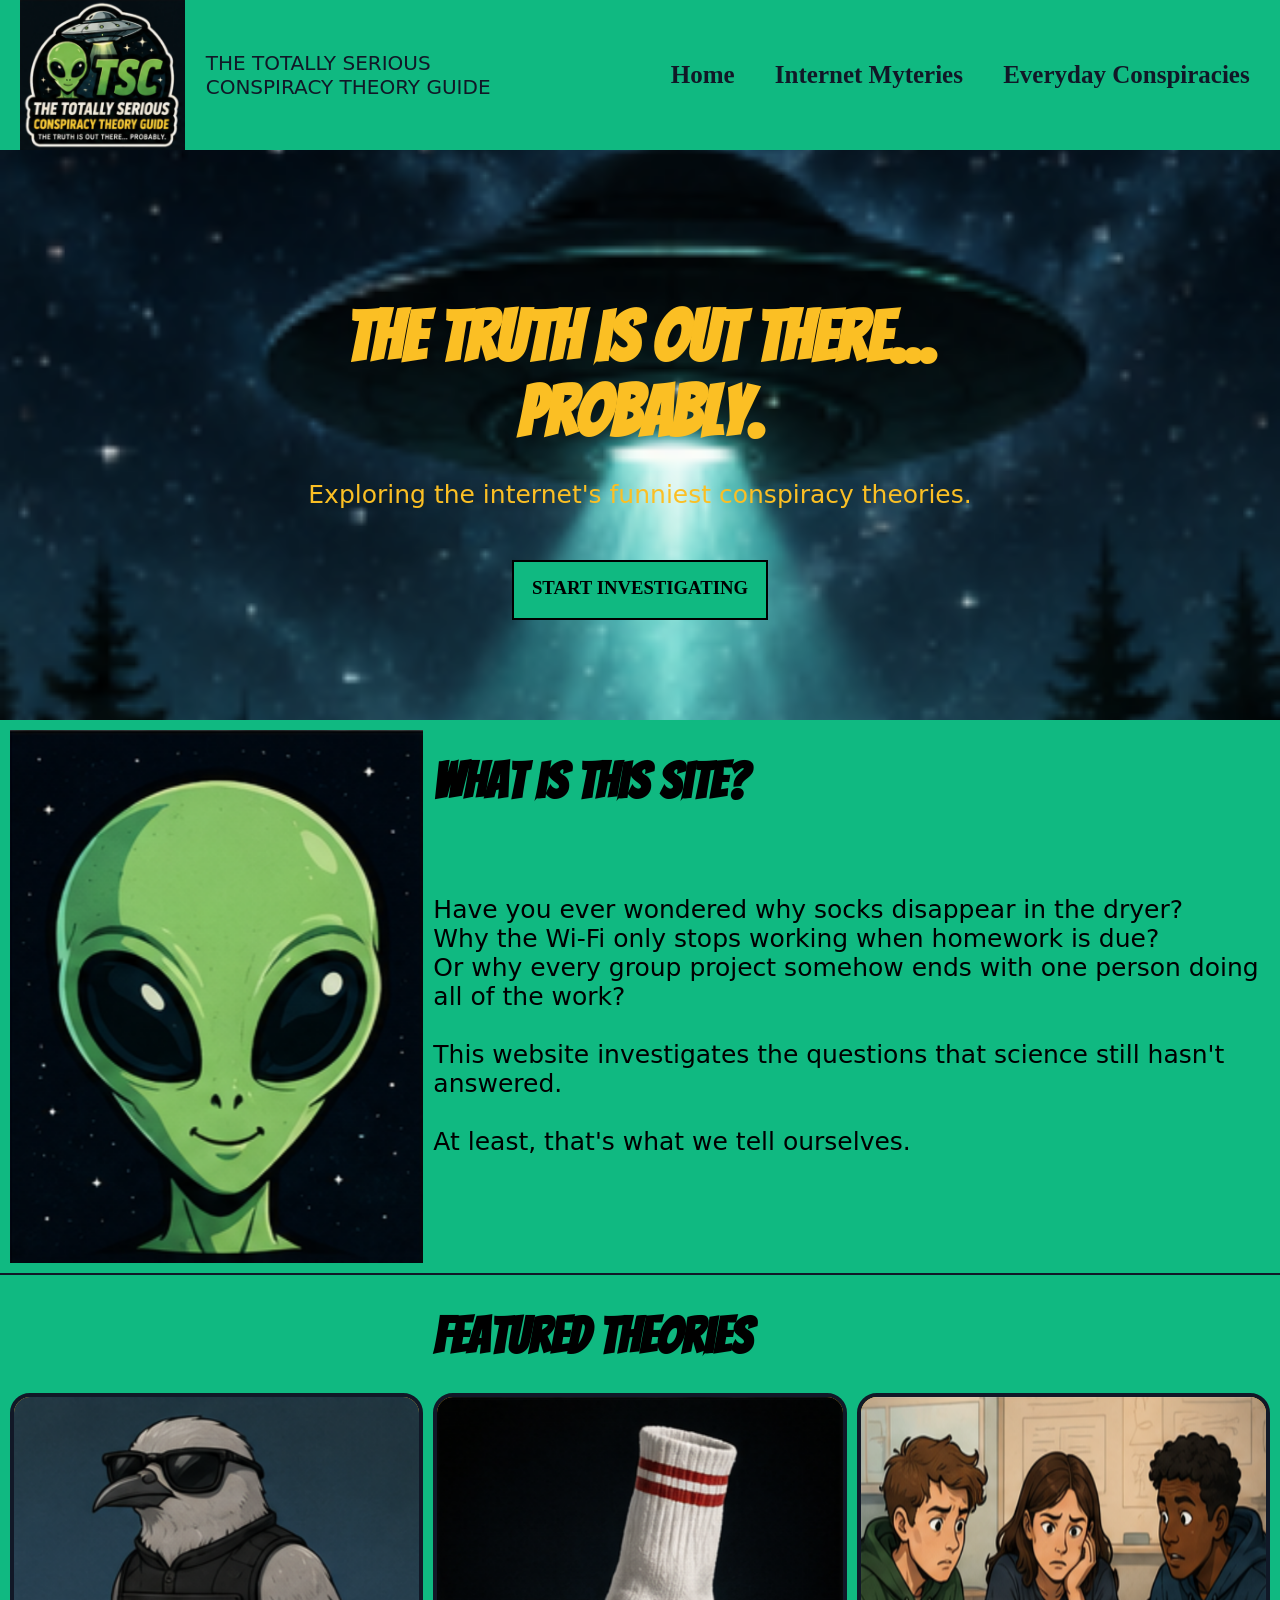
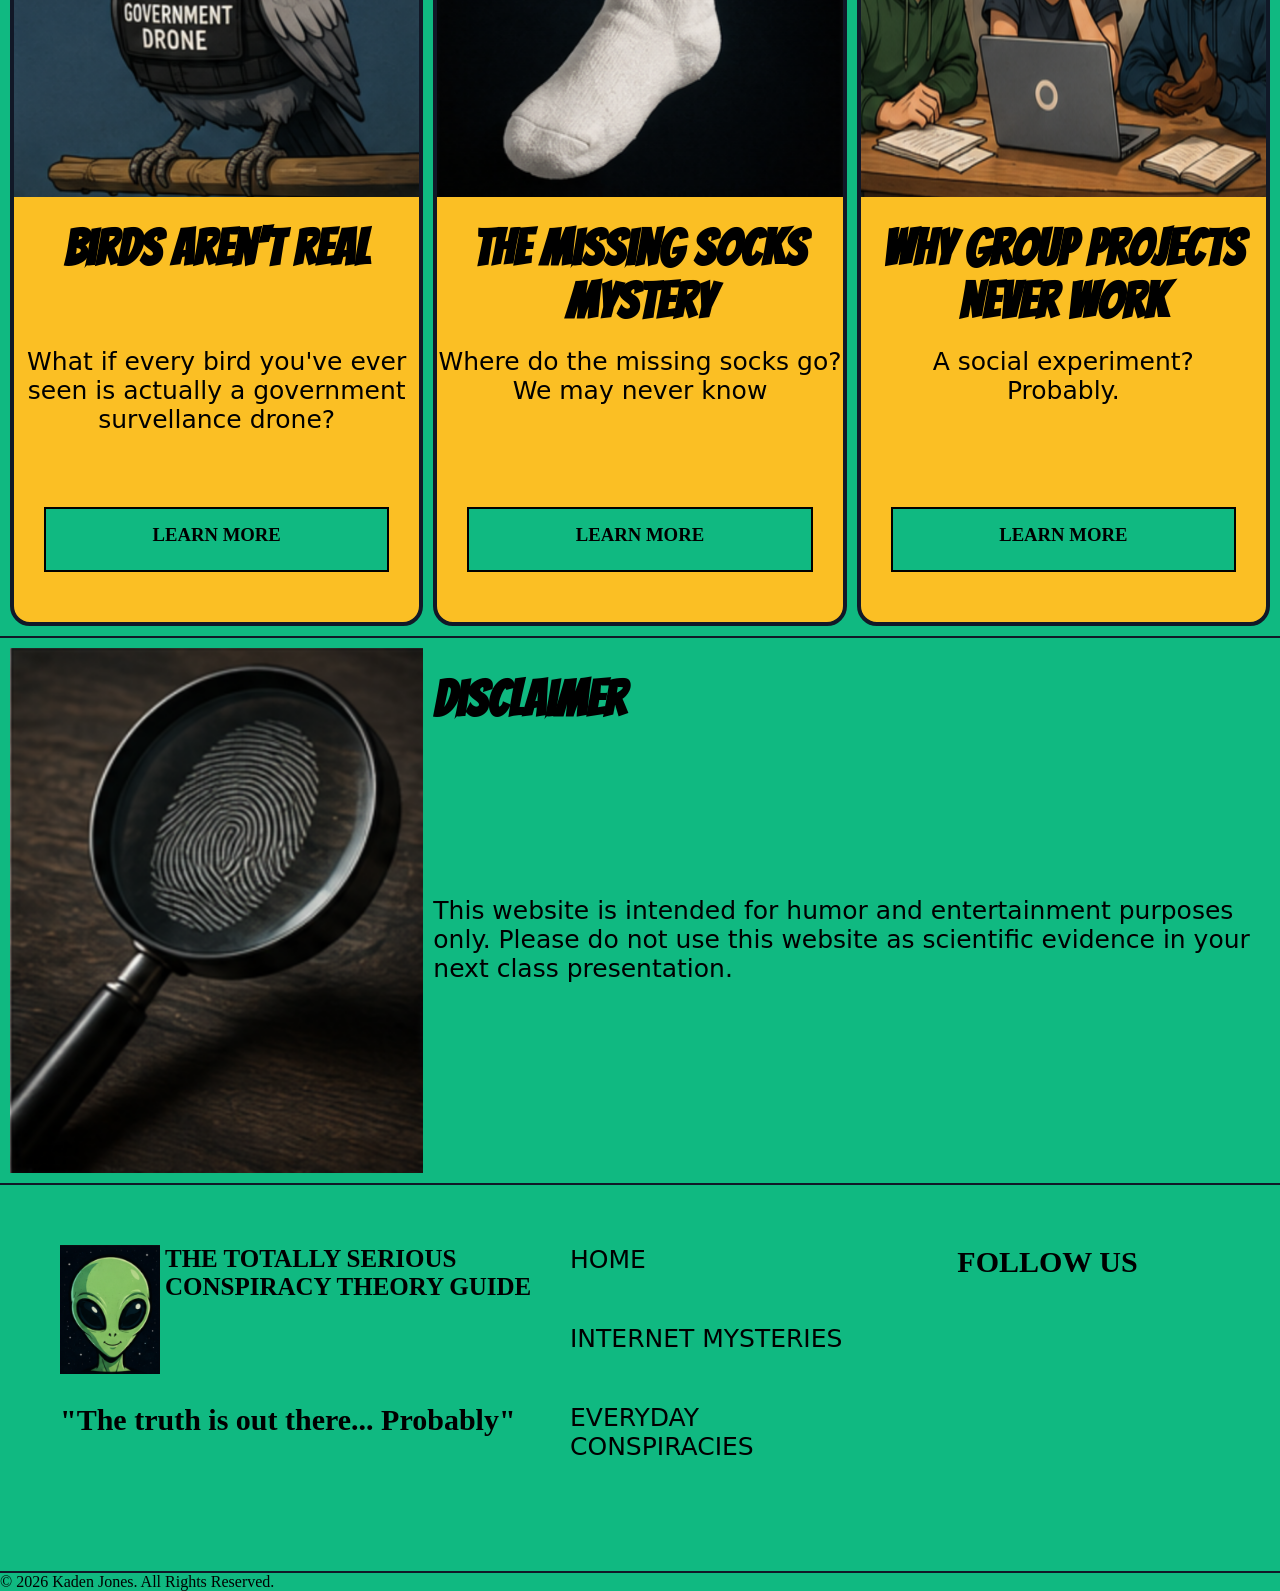
<file: index.html>
<!DOCTYPE html>
<html lang="en">
<head>
    <meta charset="UTF-8">
    <meta name="viewport" content="width=device-width, initial-scale=1.0">
    <title>The Totally Serious Conspiracy Theory</title>
    <link href="styles/styles.css" rel="stylesheet">
    <link href='https://fonts.googleapis.com/css?family=Bangers' rel='stylesheet'>
</head>
<body>
    <header>
        <nav>
            <img src="images/websitelogo.png" alt="logo">
            <p>THE TOTALLY SERIOUS<br>CONSPIRACY THEORY GUIDE</p>
            <a href="index.html">Home</a>
            <a href="child_page1.html">Internet Myteries</a>
            <a href="child_page2.html">Everyday Conspiracies</a>
        </nav>
        <div id="callout">
            <h1>The Truth is Out There...<br>Probably.</h1>
        </div>
        <p>Exploring the internet's funniest conspiracy theories.</p>
        <h3>START INVESTIGATING</h3>
    </header>
    <section>
        <img src="images/alienhead.png" alt="alien">
        <h2>What is this site?</h2>
        <p>Have you ever wondered why socks disappear in the dryer?<br>
        Why the Wi-Fi only stops working when homework is due?<br>
        Or why every group project somehow ends with one person doing all of the work?<br>
        <br>
        This website investigates the questions that science still hasn't answered.<br>
        <br>
        At least, that's what we tell ourselves.</p>
    </section>
    <section>
        <h2>Featured Theories</h2>
        <div class="box">
            <img src="images/cartoonbird.png" alt="bird">
            <h2>Birds Aren't Real</h2>
            <p>What if every bird you've ever seen is actually a government survellance drone?</p>
            <h3>LEARN MORE</h3>
        </div>
        <div class="box">
            <img src="images/singlesock.png" alt="sock">
            <h2>The Missing Socks Mystery</h2>
            <p>Where do the missing socks go? We may never know</p>
            <h3>LEARN MORE</h3>
        </div>
        <div class="box">
            <img src="images/studentswlaptop.png" alt="group">
            <h2>Why Group Projects Never Work</h2>
            <p>A social experiment?<br>
            Probably.</p>
            <h3>LEARN MORE</h3>
        </div>
    </section>
    <section>
        <img src="images/magnifying_glass.png" alt="magnifying glass">
        <h2>Disclaimer</h2>
        <p>This website is intended for humor and entertainment purposes only. Please do not use this website as scientific evidence in your next class presentation.</p>
    </section>
    <section>
        <div id="bottom">
            <img src="images/alienhead.png" alt="alien">
            <h4>THE TOTALLY SERIOUS CONSPIRACY THEORY GUIDE</h4>
            <h5>"The truth is out there... Probably"</h5>
            <p>HOME</p>
            <p>INTERNET MYSTERIES</p>
            <p>EVERYDAY CONSPIRACIES</p>
            <h6>FOLLOW US</h6>
        </div>
    </section>
    <footer>
        &copy; 2026 Kaden Jones. All Rights Reserved.
    </footer>
</body>
</html>
</file>
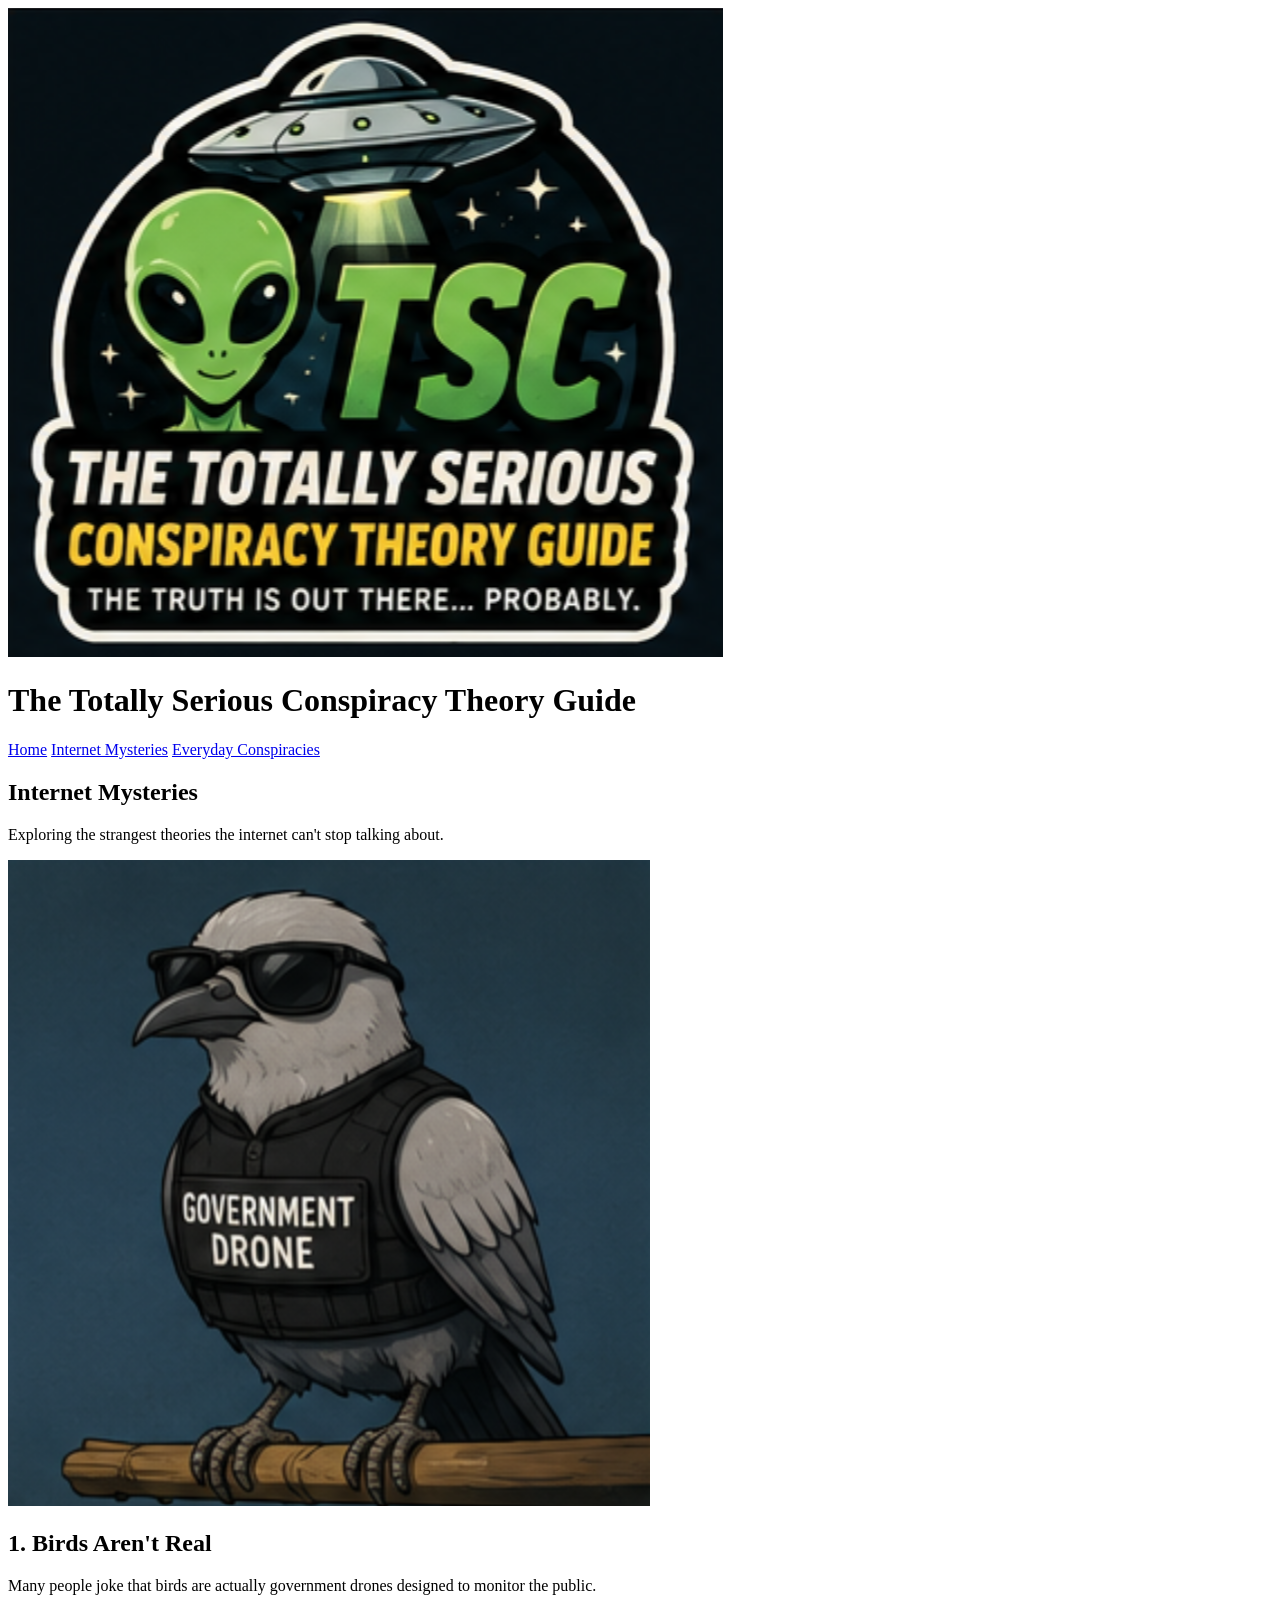
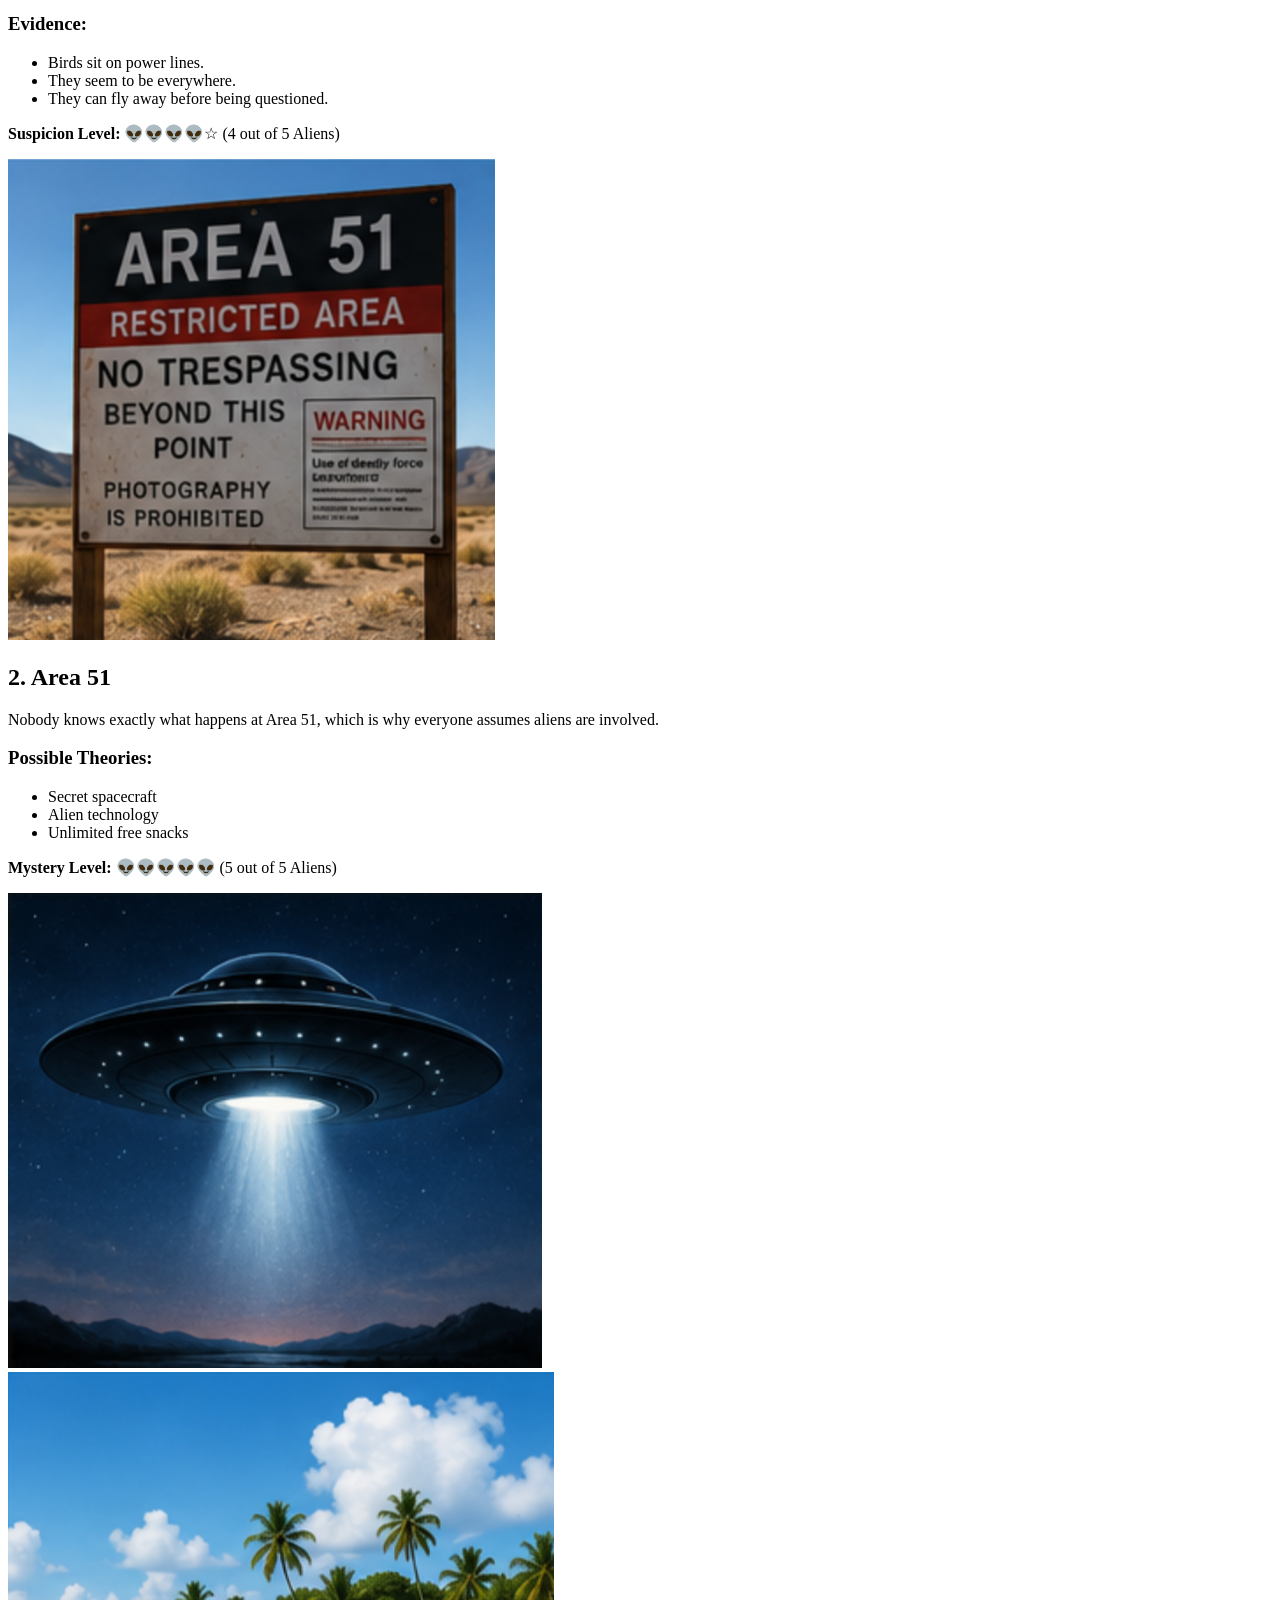
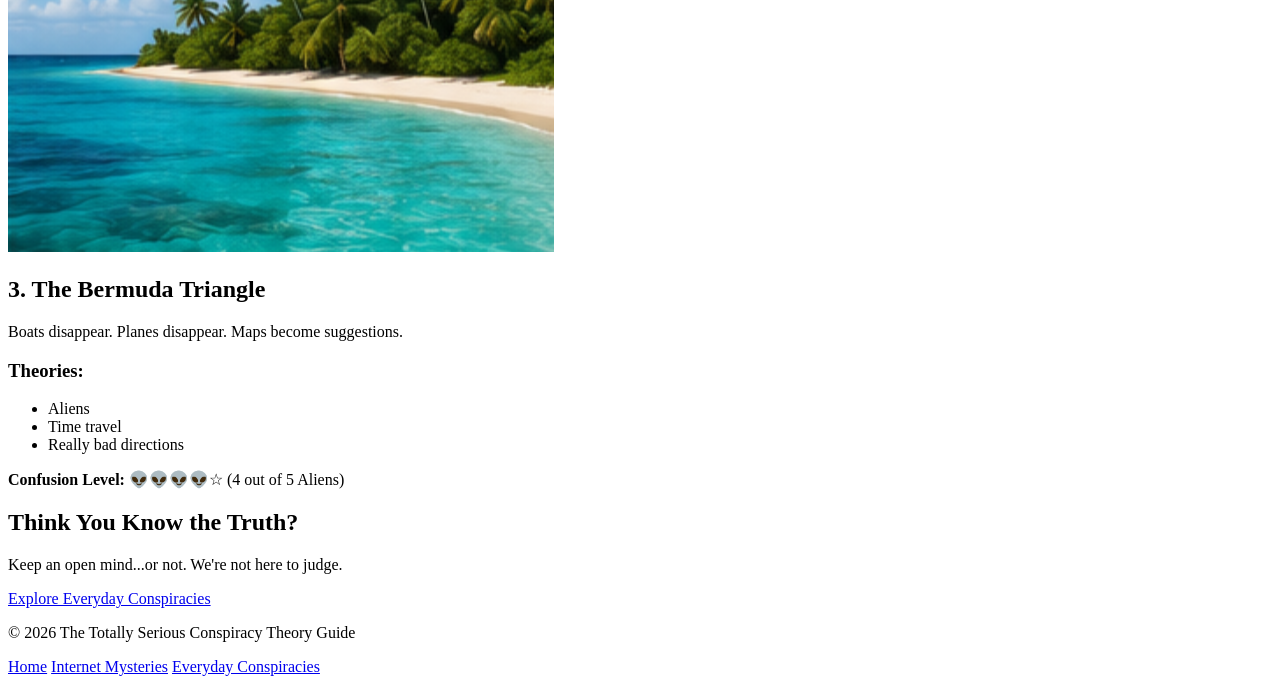
<file: child_page1.html>
<!DOCTYPE html>
<html lang="en">
<head>
    <meta charset="UTF-8">
    <meta name="viewport" content="width=device-width, initial-scale=1.0">
    <title>Internet Mysteries | The Totally Serious Conspiracy Theory Guide</title>
    <link rel="stylessheet" href="styles/child-page.css">
</head>

<body>

<header>

    <div class="logo">
        <img src="images/websitelogo.png" alt="The Totally Serious Conspiracy Theory Guide Logo">
        <h1>The Totally Serious Conspiracy Theory Guide</h1>
    </div>

    <nav>
        <a href="index.html">Home</a>
        <a href="child_page1.html">Internet Mysteries</a>
        <a href="child_page2.html">Everyday Conspiracies</a>
    </nav>

</header>

<main>

    <section class="page-title">

        <h2>Internet Mysteries</h2>

        <p>
            Exploring the strangest theories the internet can't stop talking about.
        </p>

    </section>

    <section class="mystery-card">

        <div class="mystery-image">
            <img src="images/cartoonbird.png" alt="Bird sitting on a wire">
        </div>

        <div class="mystery-info">

            <h2>1. Birds Aren't Real</h2>

            <p>
                Many people joke that birds are actually government drones
                designed to monitor the public.
            </p>

            <h3>Evidence:</h3>

            <ul>
                <li>Birds sit on power lines.</li>
                <li>They seem to be everywhere.</li>
                <li>They can fly away before being questioned.</li>
            </ul>

            <p><strong>Suspicion Level:</strong> 👽👽👽👽☆ (4 out of 5 Aliens)</p>

        </div>

    </section>

    <section class="mystery-card">

        <div class="mystery-image">
            <img src="images/area51sign.png" alt="Area 51 sign">
        </div>

        <div class="mystery-info">

            <h2>2. Area 51</h2>

            <p>
                Nobody knows exactly what happens at Area 51,
                which is why everyone assumes aliens are involved.
            </p>

            <h3>Possible Theories:</h3>

            <ul>
                <li>Secret spacecraft</li>
                <li>Alien technology</li>
                <li>Unlimited free snacks</li>
            </ul>

            <p><strong>Mystery Level:</strong> 👽👽👽👽👽 (5 out of 5 Aliens)</p>

        </div>

        <div class="extra-image">
            <img src="images/ufospaceship.png" alt="UFO flying over Area 51">
        </div>

    </section>

    <section class="mystery-card">

        <div class="mystery-image">
            <img src="images/tropical_island.png" alt="Tropical island and ocean">
        </div>

        <div class="mystery-info">

            <h2>3. The Bermuda Triangle</h2>

            <p>
                Boats disappear. Planes disappear.
                Maps become suggestions.
            </p>

            <h3>Theories:</h3>

            <ul>
                <li>Aliens</li>
                <li>Time travel</li>
                <li>Really bad directions</li>
            </ul>

            <p><strong>Confusion Level:</strong> 👽👽👽👽☆ (4 out of 5 Aliens)</p>

        </div>

    </section>

    <section class="callout">

        <h2>Think You Know the Truth?</h2>

        <p>
            Keep an open mind...or not.
            We're not here to judge.
        </p>

        <a href="child_page2.html" class="button">
            Explore Everyday Conspiracies
        </a>

    </section>

</main>

<footer>

    <p>&copy; 2026 The Totally Serious Conspiracy Theory Guide</p>

    <nav>
        <a href="index.html">Home</a>
        <a href="child_page1.html">Internet Mysteries</a>
        <a href="child_page2.html">Everyday Conspiracies</a>
    </nav>

</footer>

</body>
</html>
</file>
<file: styles/styles.css>
* {
    margin: 0;
    padding: 0
}

body {
    background-color: #10b981;
}

h2 {
    font-size: 50px;
    font-family: 'Bangers';
}

p {
    font-family: system-ui, -apple-system, BlinkMacSystemFont, 'Segoe UI', Roboto, Oxygen, Ubuntu, Cantarell, 'Open Sans', 'Helvetica Neue', sans-serif;
    font-size: 25px
}

header {
    display: grid;
    grid-template-columns: repeat(5, 1fr);
    grid-template-rows: 150px 150px 180px 80px 60px 100px;
    background-image: url("../images/ufonight.png");
    background-size: cover;
}

#callout {
    text-align: center;
    font-size: 35px;
    grid-row: 3 / 4;
    grid-column: 1 / 6;
    font-family: 'Bangers';
    color:#fbbf24
}

header p {
    grid-row: 4 / 5;
    grid-column: 2 / 5;
    text-align: center;
    color:#fbbf24
}

h3 {
    text-align: center;
    background-color: #10b981;
    border: 2px solid black;
    padding: 15px;
    margin: 30px
}

header h3 {
    grid-column: 3 / 4;
    grid-row: 5 / 6;
    margin: 0px;
}

main {
}

nav {
    background-color: #10b981;
    display: flex;
    justify-content: space-evenly;
    grid-column: 1 / 6;
}

nav p {
    display: flex;
    align-self: center;
    text-align: left;
    font-size: 20px;
    margin-right: 150px;
    color: #111827
}

nav a {
    display: flex;
    align-self: center;
    color: #111827;
    font-weight: bold;
    text-decoration: none;
    padding: 10px;
    justify-content: center;
    font-size: 25px;
}

nav a:hover {
    border-radius: 30px;
    text-shadow: 2px 2px #1f2937;
    text-decoration: underline;
}

section {
    display: grid;
    grid-template-columns: repeat(3, 1fr);
    border-bottom: 2px solid #111827;
    padding: 10px;
    column-gap: 10px
}

section img {
    width: 100%;
    grid-row: 1 / 3
}

section h2 {
    grid-column: 2 / 4;
    margin-top: 25px;
    margin-bottom: 30px
}

section p {
    grid-column: 2 / 4;
    margin-bottom: 50px;
}

.box {
    border: 4px solid #111827;
    border-radius: 20px;
    background: #fbbf24;
    box-sizing: border-box;
    grid-row: 3 / 4;
    text-align: center;
    display: grid;
    grid-template-rows: 400px 150px 150px 125px;
}

.box img {
    width: 100%;
    border-top-left-radius: 16px;
    border-top-right-radius: 16px;
    height: 400px;
    grid-column: 1 / 4;
    grid-row: 1 / 2;
}

.box h2 {
    grid-row: 2 / 3;
    grid-column: 1 / 4
}

.box p {
    grid-column: 1 / 4;
    grid-row: 3 / 4
}

.box h3 {
    position: relative;
    bottom: 20px;
    grid-row: 4 / 5;
    grid-column: 1 / 4
}

#bottom {
    display: grid;
    grid-column: 1 / 4;
    grid-template-columns: 100px 400px 300px 1fr;
    grid-template-rows: repeat (3, 20px);
    padding: 50px;
    column-gap: 5px;
    font-size: 20px;
}

#bottom img {
    grid-row: 1 / 3;
    grid-column: 1 / 2;
}

#bottom h4 {
    grid-column: 2 / 3;
    font-size: 25px
}

#bottom h5 {
    grid-column: 1 / 3;
    font-size: 30px;
    grid-row: 3 / 4
}

#bottom p {
    grid-column: 3 / 4
}

#bottom h6 {
    grid-column: 4 / 5;
    grid-row: 1 / 2;
    font-size: 30px;
    text-align: center;
}
</file>
<file: styles/child-page.css>
.hero-banner{
    display:grid;
    grid-template-columns:120px 1fr 120px;

    align-items:center;

    background:#fbbf24;

    border:3px solid #111827;

    padding:25px;

    margin:30px;
}

.hero-banner img{
    width:90px;
}

.hero-text{
    text-align:center;
}

.hero-text h1{
    font-family:"Bangers", cursive;
    font-size:4rem;
}

.card{

    display:grid;

    grid-template-columns:260px 1fr;

    gap:25px;

    background:white;

    border:3px solid #111827;

    margin:30px;

    padding:20px;
}

.three-column{

    grid-template-columns:220px 1fr 220px;
}

.card img{

    width:100%;
}

.card-text h2{

    font-family:"Bangers", cursive;

    margin-bottom:15px;
}

.card-text ul{

    margin-left:25px;

    margin-top:10px;
}

.rating{

    margin-top:25px;

    font-weight:bold;
}

.bottom-banner{

    display:flex;

    justify-content:space-between;

    align-items:center;

    background:#fbbf24;

    border:3px solid #111827;

    margin:30px;

    padding:30px;
}

.button{

    background:#10b981;

    color:#111827;

    padding:15px 25px;

    border-radius:30px;

    text-decoration:none;

    font-weight:bold;
}
</file>
